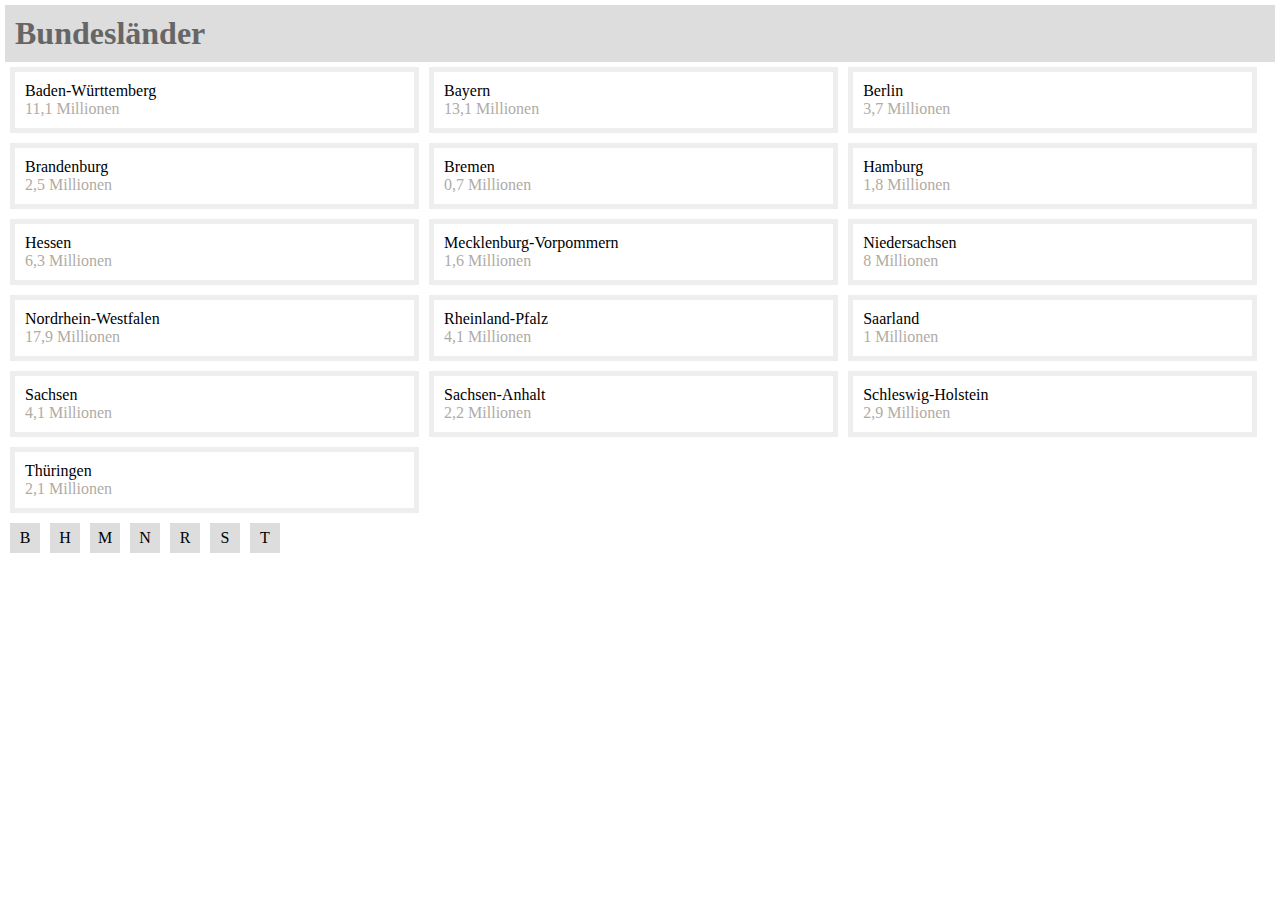
<file: Codingchallenge Bundeslaender/index.html>
<!DOCTYPE html>
<html lang="en">

<head>
    <meta charset="UTF-8">
    <meta name="viewport" content="width=device-width, initial-scale=1.0">
    <title>Coding Challenge</title>
    <link rel="stylesheet" href="style.css">
    <script src="script.js"></script>
</head>

<body onload="init()">
    <header>
        Bundesländer
    </header>

    <div id="content"></div>
    <div id="letters"></div>
</body>

</html>
</file>
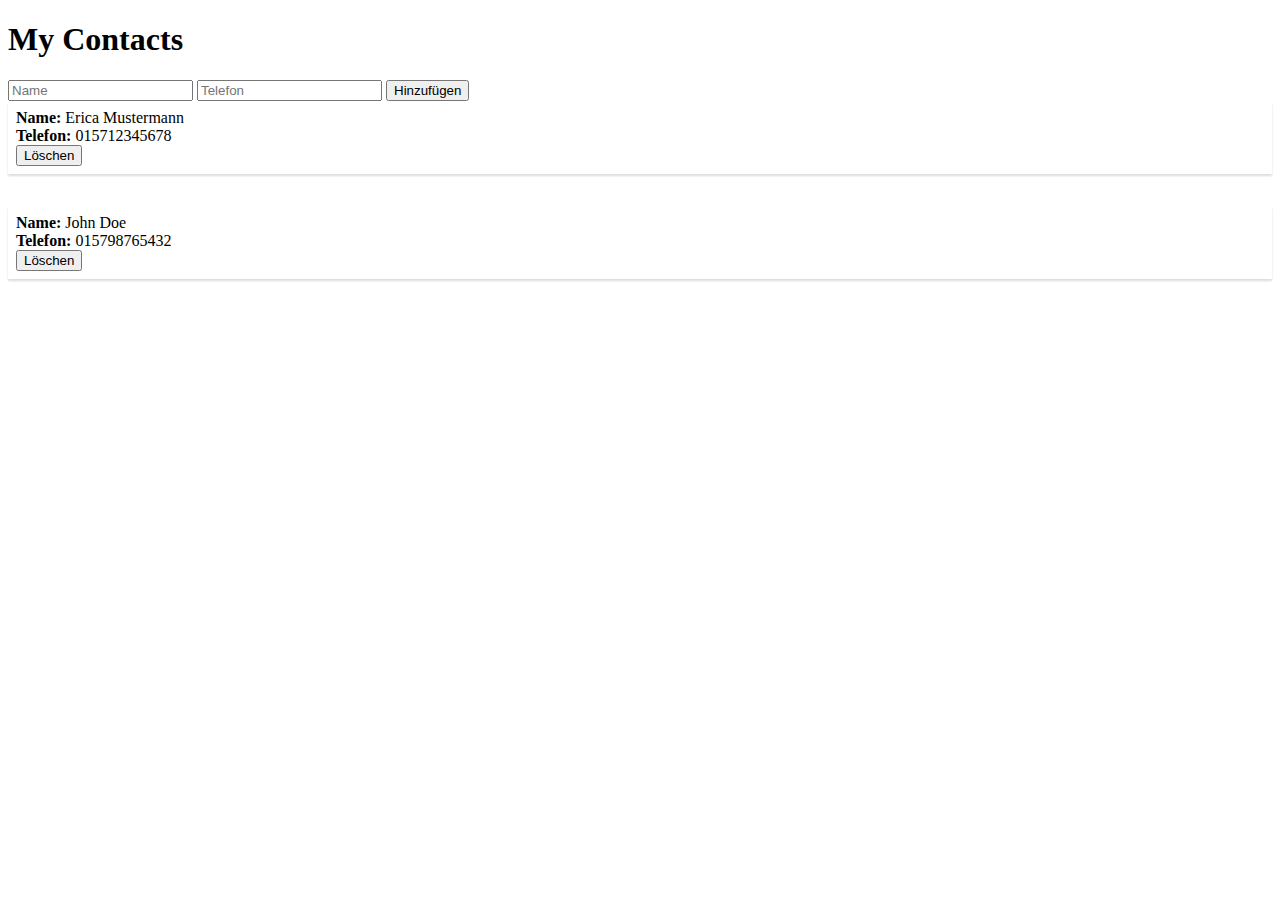
<file: CRUD/index.html>
<!DOCTYPE html>
<html lang="en">

<head>
    <meta charset="UTF-8">
    <meta name="viewport" content="width=device-width, initial-scale=1.0">
    <title>Document</title>
    <link rel="stylesheet" href="style.css">
    <script src="script.js"></script>
</head>

<body onload="render()">
    <div id="content"></div>
</body>

</html>
</file>
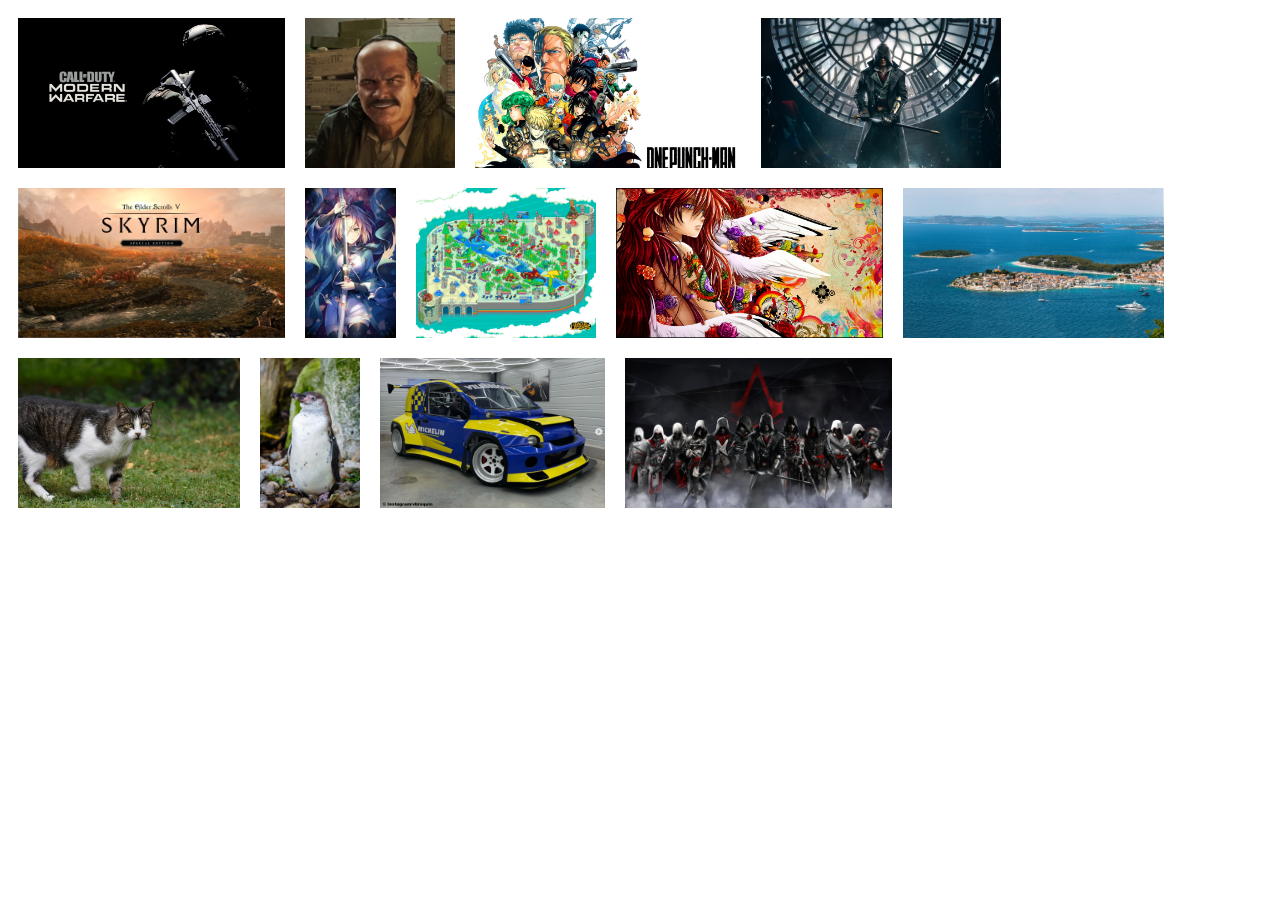
<file: Fotogallerie/index.html>
<!DOCTYPE html>
<html lang="en">

<head>
    <meta charset="UTF-8">
    <meta name="viewport" content="width=device-width, initial-scale=1.0">
    <title>Document</title>
    <link rel="stylesheet" href="style.css">
    <script src="script.js"></script>
</head>

<body onload="load()">
    <div id="highlight" class="photoFocus-bg alignment d-none" onclick="closeImage()">
        <div id="showPhoto"></div>
    </div>

    <section id="photoSection" class="photoSection"></section>
</body>

</html>
</file>
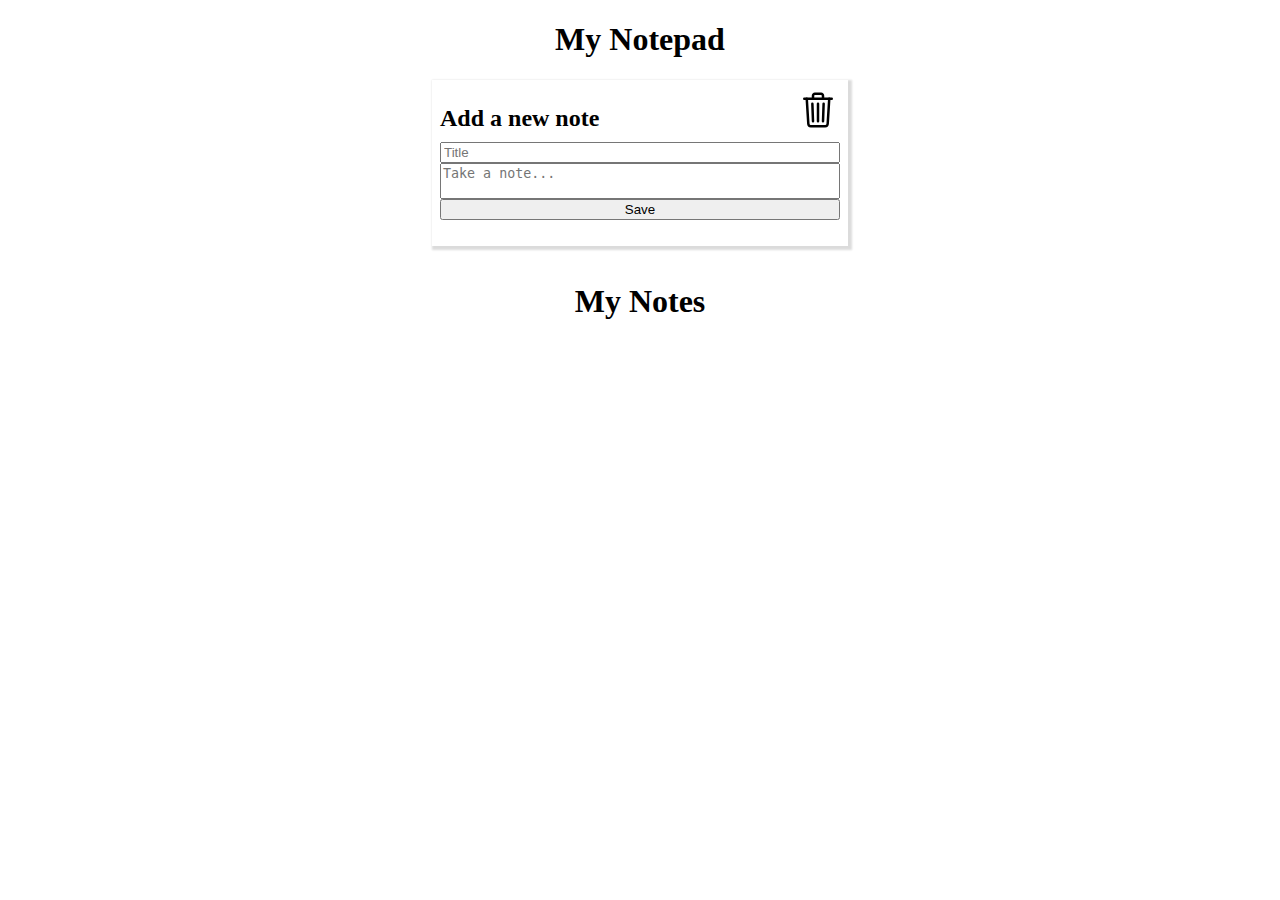
<file: Notizblock/index.html>
<!DOCTYPE html>
<html lang="en">

<head>
    <meta charset="UTF-8">
    <meta name="viewport" content="width=device-width, initial-scale=1.0">
    <title>Memo Pad</title>
    <script src="script.js"></script>
    <link rel="stylesheet" href="style.css">
</head>

<body onload="render()">
    <h1>My Notepad</h1>

    <div id="deletedNoteSection">
        <div id="deletedSection" class="d-none delNoteSection-bg">
        </div>
    </div>

    <section id="newNoteSection">
    </section>

    <section id="spaceForNotes">
    </section>


</body>

</html>
</file>
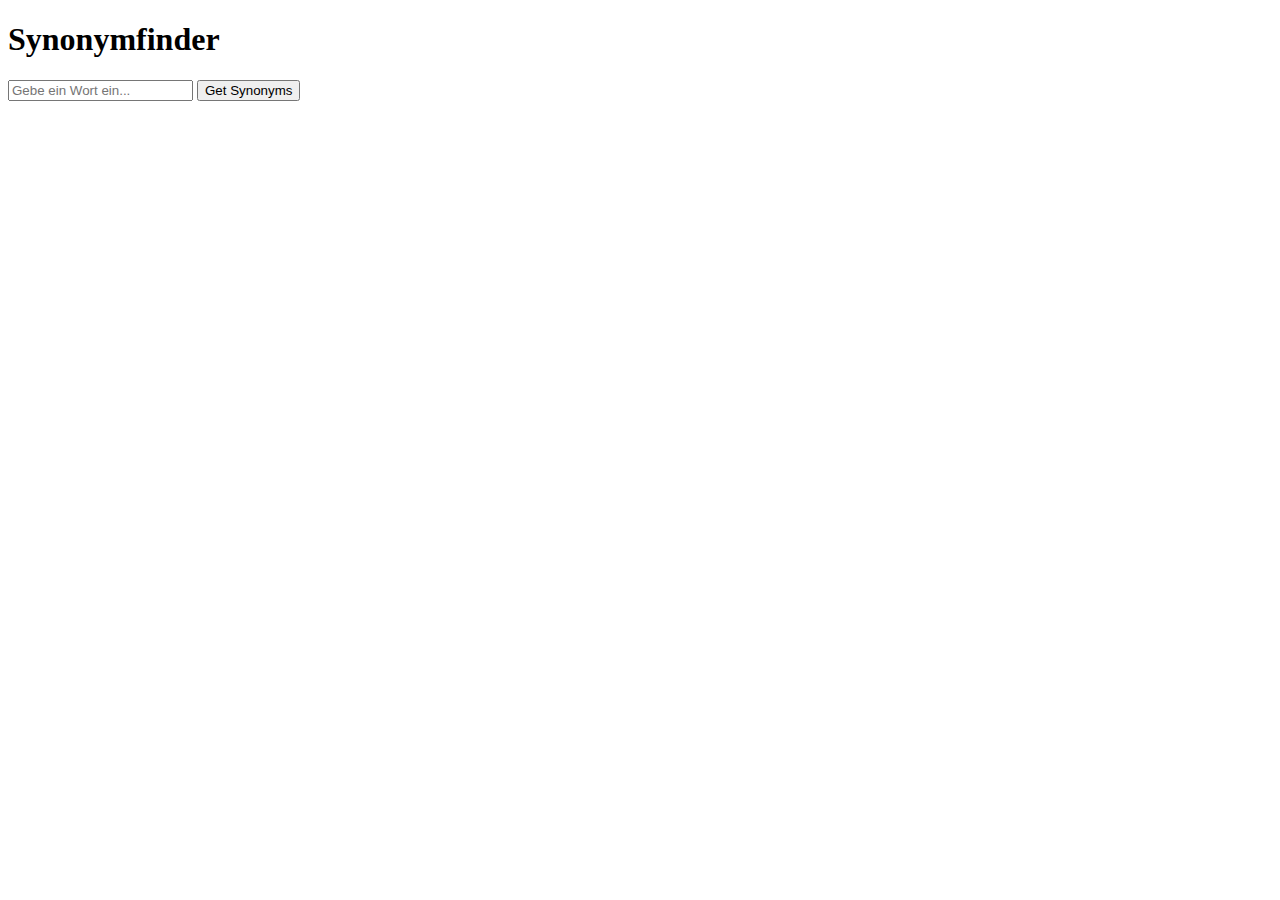
<file: OpenThesaurus/index.html>
<!DOCTYPE html>
<html lang="en">

<head>
    <meta charset="UTF-8">
    <meta name="viewport" content="width=device-width, initial-scale=1.0">
    <title>Finde dein Synonym</title>
</head>

<body>
    <script>
        async function getSynonyms() {
            let query = document.getElementById('searchQuery').value;
            let url = `https://www.openthesaurus.de/synonyme/search?q=${query}&format=application/json`;
            let response = await fetch(url);
            let responseAsJSON = await response.json();
            let synsets = responseAsJSON['synsets'];
            renderSynsets(synsets);
        }

        function renderSynsets(synsets) {
            let container = document.getElementById('container');

            container.innerHTML = `<div>Es wurden <b>${synsets.length}</b> Synonym-Sets gefunden.</div>`;

            for (let i = 0; i < synsets.length; i++) {
                const synset = synsets[i];
                let terms = synset['terms']; //Ist ein Array
                container.innerHTML += `<h2>Synonym-Set mit ID ${synset['id']}</h2>`;

                for (let j = 0; j < terms.length; j++) {
                    const term = terms[j];
                    container.innerHTML += `<div>${term['term']}</div>`;
                }
            }
        }
    </script>
    
    <h1>Synonymfinder</h1>
    <input type="text" placeholder="Gebe ein Wort ein..." id="searchQuery">
    <button onclick="getSynonyms()">Get Synonyms</button>
    <div id="container"></div>
</body>

</html>
</file>
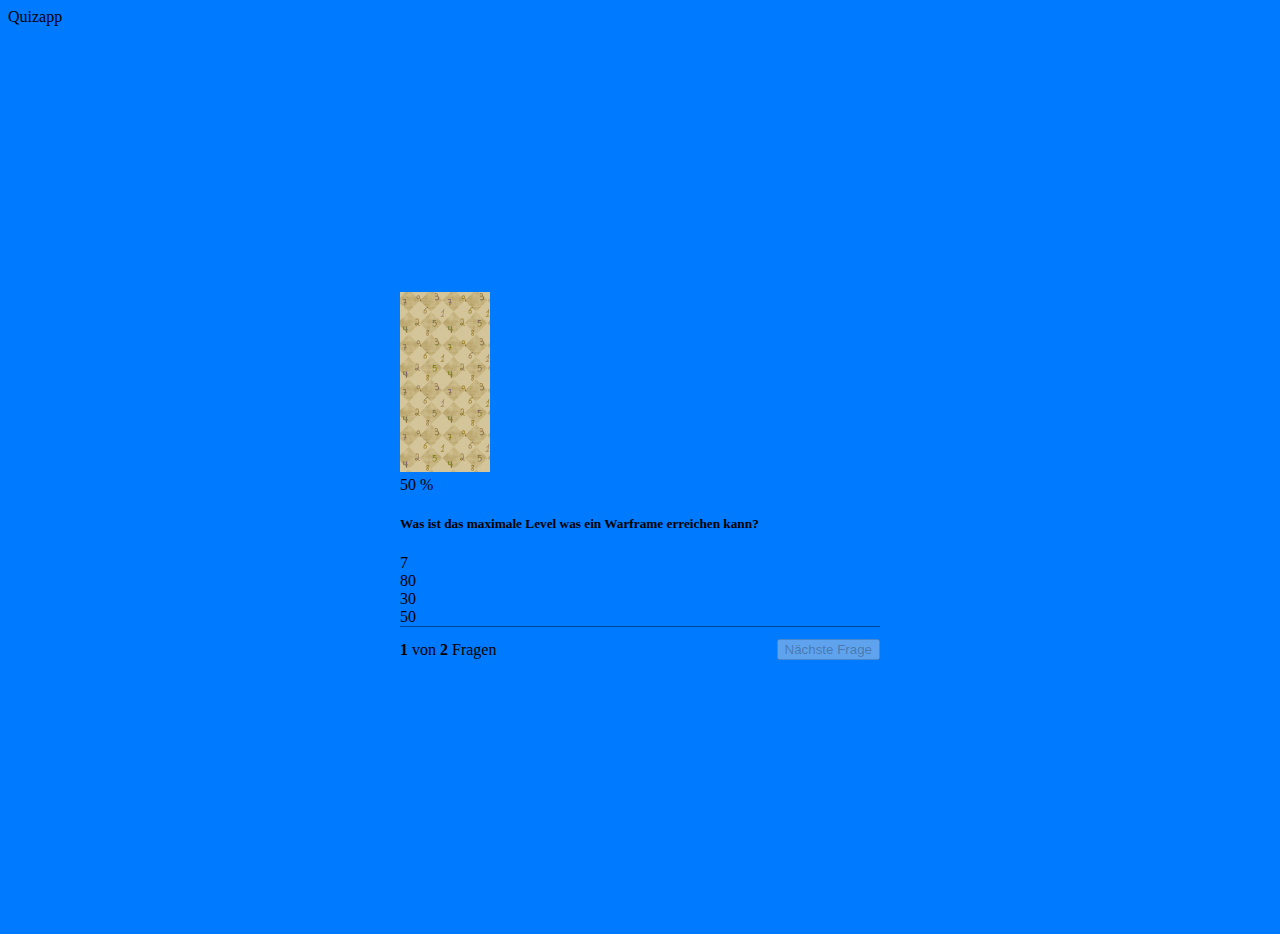
<file: Quizapp/index.html>
<!DOCTYPE html>
<html lang="en">

<head>
    <meta charset="UTF-8">
    <meta name="viewport" content="width=device-width, initial-scale=1.0">
    <title>Document</title>
    <link rel="stylesheet" href="style.css">
    <script src="script.js"></script>

    <!-- Bootstrap files -->
    <link href="https://cdn.jsdelivr.net/npm/bootstrap@5.3.1/dist/css/bootstrap.min.css" rel="stylesheet"
        integrity="sha384-4bw+/aepP/YC94hEpVNVgiZdgIC5+VKNBQNGCHeKRQN+PtmoHDEXuppvnDJzQIu9" crossorigin="anonymous">
    <script src="https://cdn.jsdelivr.net/npm/bootstrap@5.3.1/dist/js/bootstrap.bundle.min.js"
        integrity="sha384-HwwvtgBNo3bZJJLYd8oVXjrBZt8cqVSpeBNS5n7C8IVInixGAoxmnlMuBnhbgrkm"
        crossorigin="anonymous"></script>
</head>

<body onload="init()">
    <nav class="navbar navbar-light bg-light">
        <div class="container-fluid">
            <span class="navbar-brand mb-0 h1">Quizapp</span>
        </div>
    </nav>

    <div class="container">
        <div class="card quiz-card">
            <img src="./img/numbers.jpg" id="header-image" class="card-img-top">

            <div class="progress">
                <div class="progress-bar" style="width: 0%;" id="progress-bar" role="progressbar"></div>
            </div>

            <div class="card-body" id="endScreen" style="display: none;">
                <div class="text-center font-margin">
                    Quiz beendet!
                </div>
                <div class="text-center">
                    Du hast <b id="amount-of-right-questions"></b> Fragen von <b id="fin-max-questions"></b> richtig
                    beantwortet.
                </div>
                <div class="btn-center">
                    <button onclick="restartGame()" class="btn btn-primary">Erneut spielen</button>
                </div>
            </div>

            <div class="card-body" id="questionBody">
                <h5 class="card-title" id="questiontext">Frage</h5>

                <div class="card quiz-answer-card mb-2" onclick="answer('answer_1')">
                    <div class="card-body" id="answer_1">
                        Antwort 1
                    </div>
                </div>
                <div class="card quiz-answer-card mb-2" onclick="answer('answer_2')">
                    <div class="card-body" id="answer_2">
                        Antwort 2
                    </div>
                </div>
                <div class="card quiz-answer-card mb-2" onclick="answer('answer_3')">
                    <div class="card-body" id="answer_3">
                        Antwort 3
                    </div>
                </div>
                <div class="card quiz-answer-card mb-2" onclick="answer('answer_4')">
                    <div class="card-body" id="answer_4">
                        Antwort 4
                    </div>
                </div>

                <div class="question-footer">
                    <span>
                        <b id="current-number">1</b> von <b id="max-questions"></b> Fragen
                    </span>

                    <button id="next-button" onclick="nextQuestion()" disabled class="btn btn-primary">Nächste
                        Frage</button>
                </div>
            </div>
        </div>
    </div>

</body>

</html>
</file>
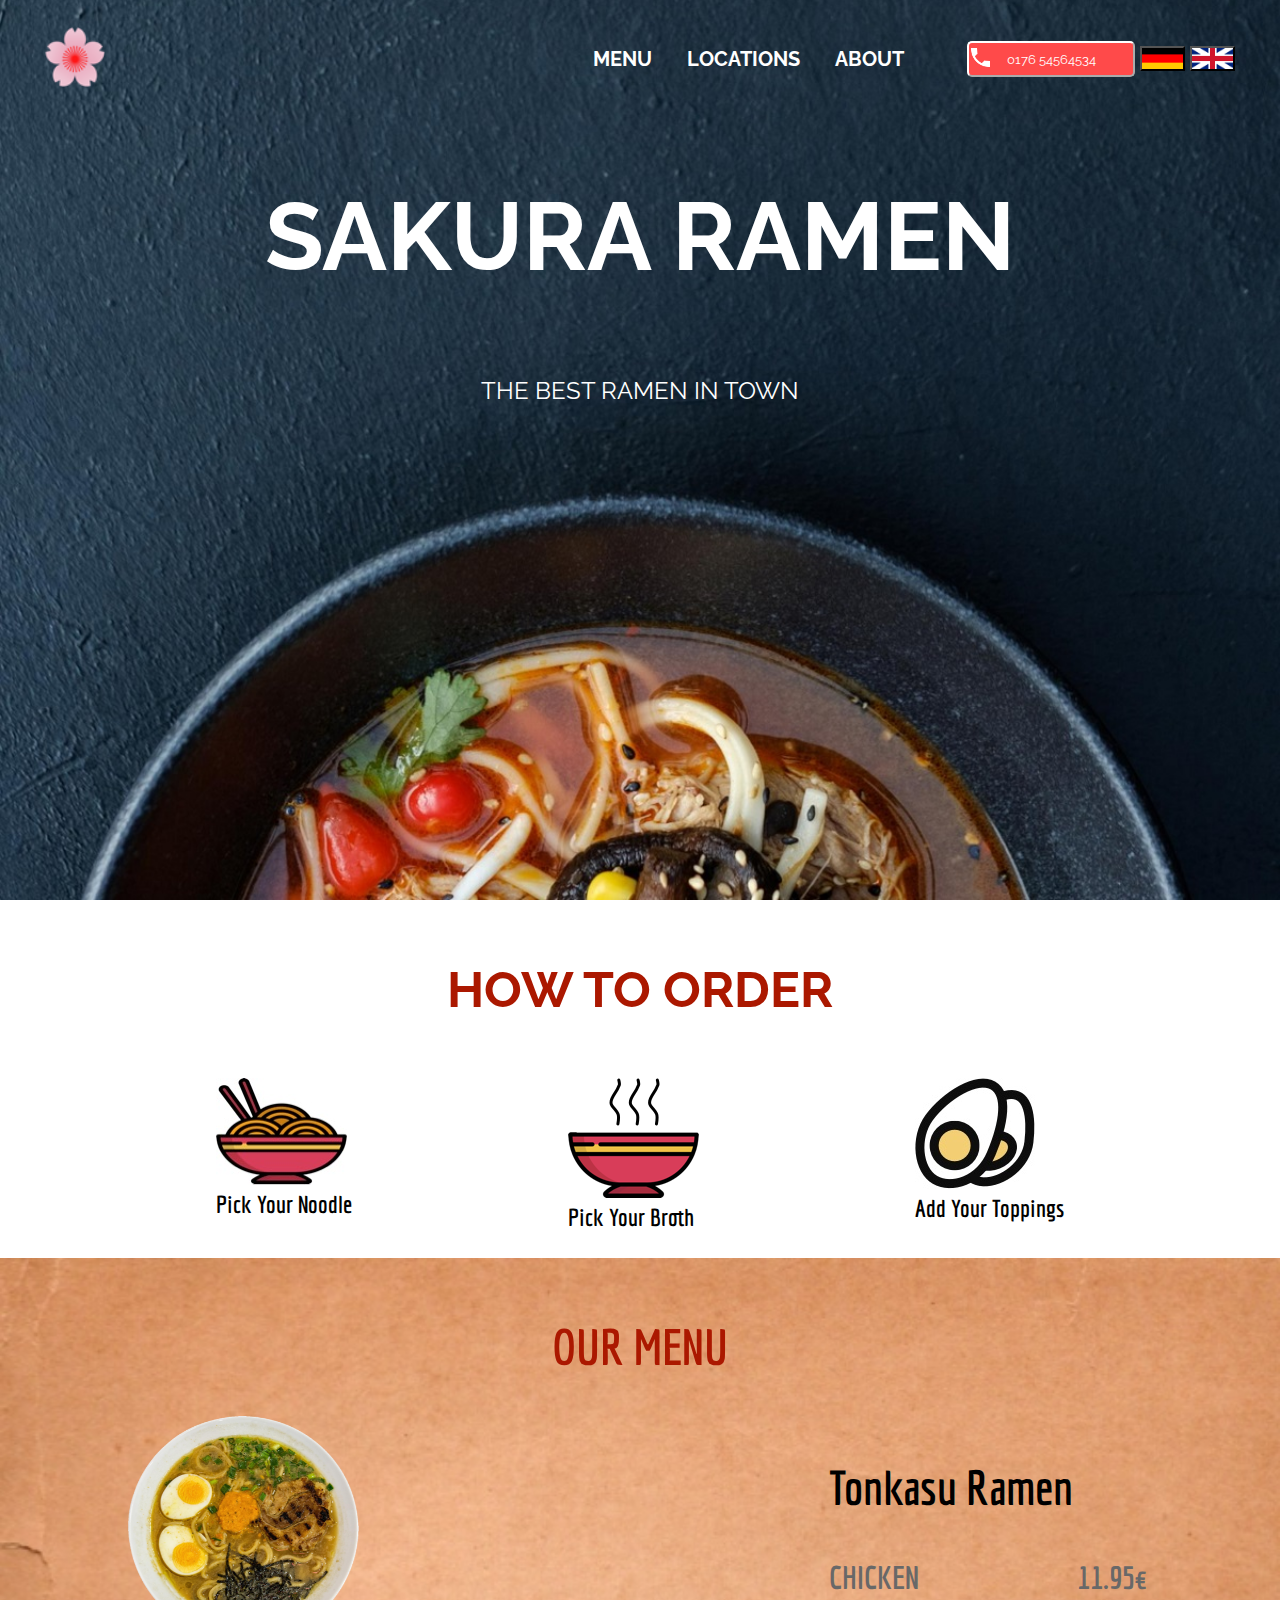
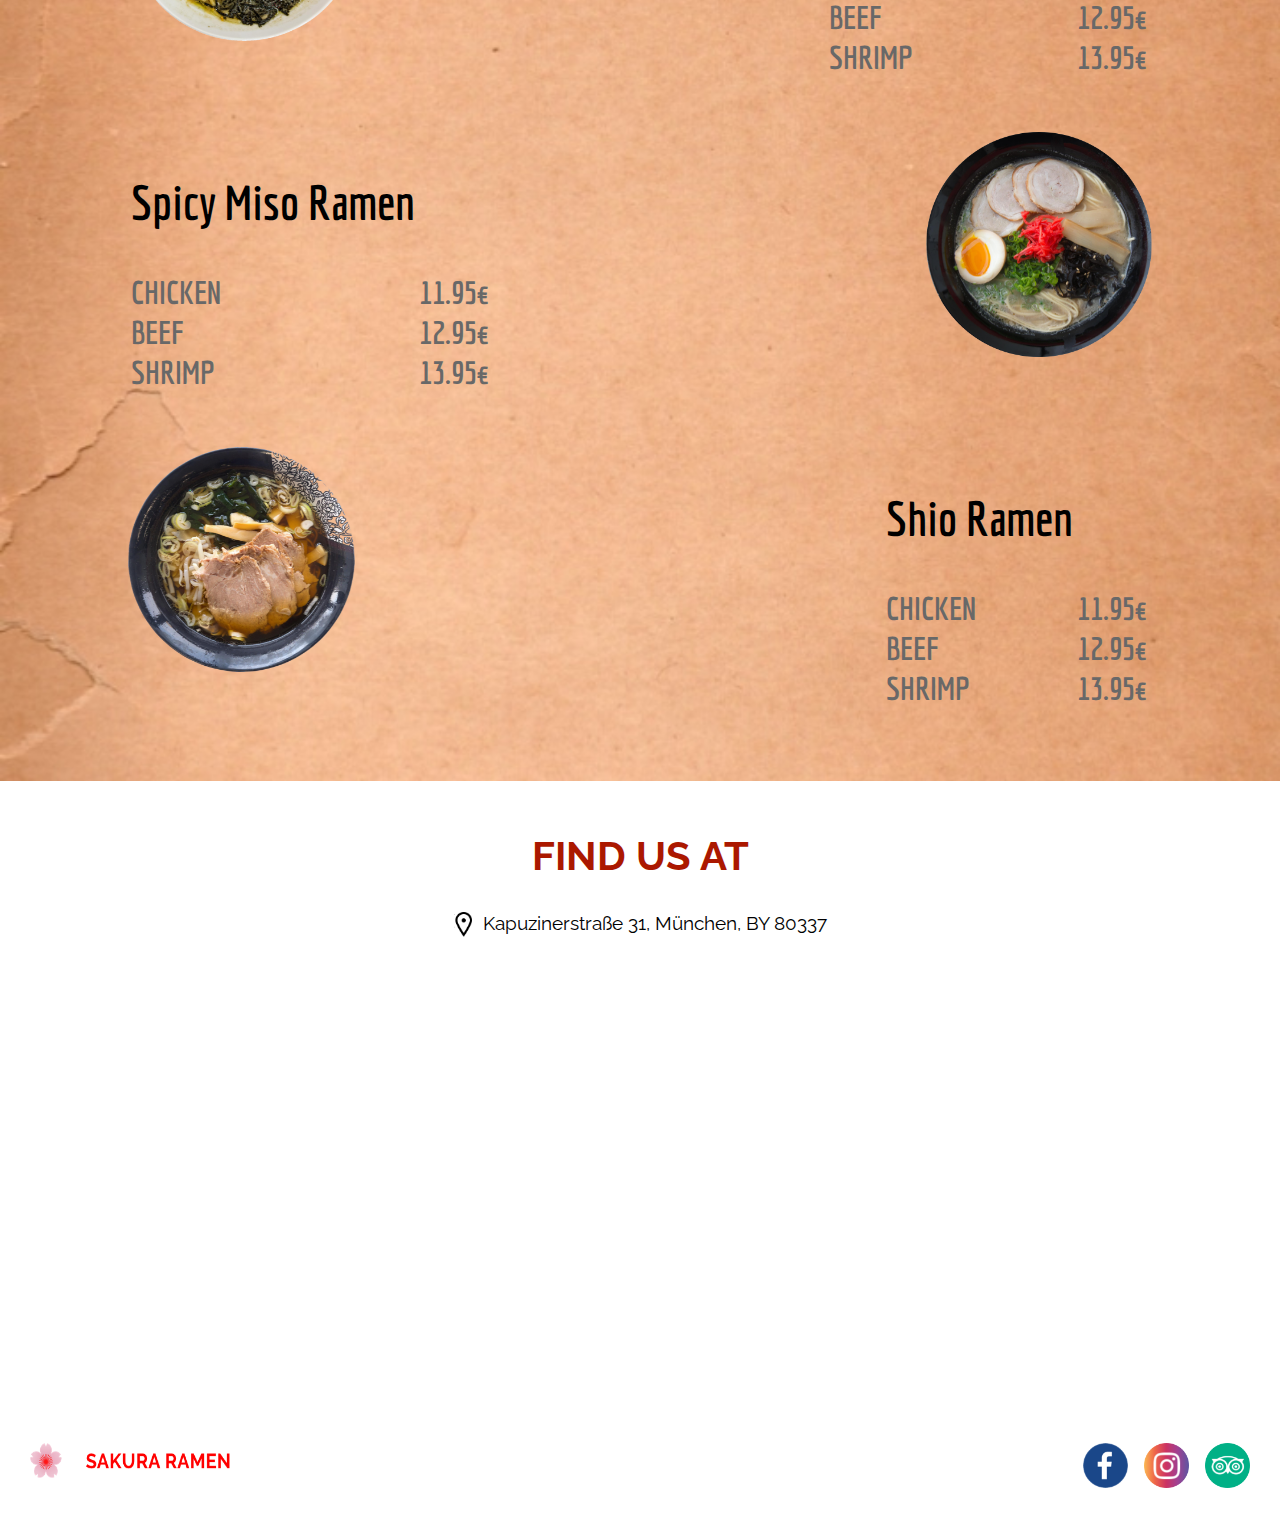
<file: sakura-ramen-translated/index.html>
<!DOCTYPE html>
<html lang="en">

<head>
    <meta charset="UTF-8">
    <meta http-equiv="X-UA-Compatible" content="IE=edge">
    <meta name="viewport" content="width=device-width, initial-scale=1.0">
    <title>Sakura Ramen</title>
    <link rel="stylesheet" href="style.css">
    <link rel="preconnect" href="https://fonts.googleapis.com">
    <link rel="preconnect" href="https://fonts.gstatic.com" crossorigin>
    <link href="https://fonts.googleapis.com/css2?family=Economica:wght@700&family=Raleway:wght@400;700&display=swap"
        rel="stylesheet">
    <link href="https://fonts.googleapis.com/css2?family=Raleway&display=swap" rel="stylesheet">
</head>

<body>
    <div>
        <div class="first-container">
            <div class="headline">
                <div class="head">
                    <h1>SAKURA RAMEN</h1>
                </div>
                <div>
                    <h2 id="motto" class="motto">THE BEST RAMEN IN TOWN</h2>
                </div>
            </div>

            <script>
                function german() {
                    document.getElementById("motto").innerHTML = "DIE BESTEN RAMEN IN DER STADT";
                    document.getElementById("first-menu").innerHTML = "MENÜ";
                    document.getElementById("second-menu").innerHTML = "STANDORTE";
                    document.getElementById("third-menu").innerHTML = "ÜBER UNS";
                    document.getElementById("order-headline").innerHTML = "WIE ICH BESTELLE";
                    document.getElementById("noodle-language").innerHTML = "Wähle deine Nudeln";
                    document.getElementById("broth-language").innerHTML = "Wähle deine Brühe";
                    document.getElementById("topping-language").innerHTML = "Ergänze deine Beläge";
                    document.getElementById("menu-headline").innerHTML = "UNSER MENÜ";
                    document.getElementById("chicken1").innerHTML = "HUHN";
                    document.getElementById("beef1").innerHTML = "SCHWEIN";
                    document.getElementById("shrimp1").innerHTML = "SCHRIMP";
                    document.getElementById("chicken2").innerHTML = "HUHN";
                    document.getElementById("beef2").innerHTML = "SCHWEIN";
                    document.getElementById("shrimp2").innerHTML = "SCHRIMP";
                    document.getElementById("chicken3").innerHTML = "HUHN";
                    document.getElementById("beef3").innerHTML = "SCHWEIN";
                    document.getElementById("shrimp3").innerHTML = "SCHRIMP";
                    document.getElementById("chicken4").innerHTML = "HUHN";
                    document.getElementById("beef4").innerHTML = "SCHWEIN";
                    document.getElementById("shrimp4").innerHTML = "SCHRIMP";
                    document.getElementById("map-headline").innerHTML = "FINDE UNS HIER";
                }
                function english() {
                    document.getElementById("motto").innerHTML = "THE BEST RAMEN IN TOWN";
                    document.getElementById("first-menu").innerHTML = "MENU";
                    document.getElementById("second-menu").innerHTML = "LOCATIONS";
                    document.getElementById("third-menu").innerHTML = "ABOUT";
                    document.getElementById("order-headline").innerHTML = "HOW TO ORDER";
                    document.getElementById("noodle-language").innerHTML = "Pick Your Noodle";
                    document.getElementById("broth-language").innerHTML = "Pick Your Broth";
                    document.getElementById("topping-language").innerHTML = "Add Your Toppings";
                    document.getElementById("menu-headline").innerHTML = "OUR MENU";
                    document.getElementById("chicken1").innerHTML = "CHICKEN";
                    document.getElementById("beef1").innerHTML = "BEEF";
                    document.getElementById("shrimp1").innerHTML = "SHRIMP";
                    document.getElementById("chicken2").innerHTML = "CHICKEN";
                    document.getElementById("beef2").innerHTML = "BEEF";
                    document.getElementById("shrimp2").innerHTML = "SHRIMP";
                    document.getElementById("chicken3").innerHTML = "CHICKEN";
                    document.getElementById("beef3").innerHTML = "BEEF";
                    document.getElementById("shrimp3").innerHTML = "SHRIMP";
                    document.getElementById("chicken4").innerHTML = "CHICKEN";
                    document.getElementById("beef4").innerHTML = "BEEF";
                    document.getElementById("shrimp4").innerHTML = "SHRIMP";
                    document.getElementById("map-headline").innerHTML = "FIND US AT";
                }
            </script>

            <div class="menu">
                <div>
                    <img src="./img/saku.png" height="60px" width="60px">
                </div>

                <div class="menu-addon">
                    <div>
                        <a id="first-menu" href="#jump-menu">MENU</a>
                        <a id="second-menu" href="#jump-address">LOCATIONS</a>
                        <a id="third-menu" href="#jump-address">ABOUT</a>
                    </div>

                    <div class="btn">
                        <a href="tel:0176 54564534">
                            <div class="phone-img">
                                <img src="./img/phone.png" height="25px" width="25px">
                            </div>
                            <button class="button-style" type="button">0176 54564534</button>
                        </a>
                    </div>

                    <div>
                        <button onclick="german()" class="german-btn"></button>
                        <button onclick="english()" class="english-btn"></button>
                    </div>
                </div>
            </div>
        </div>

        <div>
            <div class="howtoorder">
                <h2 id="order-headline" class="subheadline-font">HOW TO ORDER</h2>
            </div>

            <div class="food-icons">
                <div class="font-align">
                    <div>
                        <img src="./img/bowl_icon.jpg">
                    </div>
                    <div id="noodle-language">
                        Pick Your Noodle
                    </div>
                </div>
                <div class="font-align">
                    <div>
                        <img src="./img/broth_icon.png">
                    </div>
                    <div id="broth-language">
                        Pick Your Broth
                    </div>
                </div>
                <div class="font-align">
                    <div>
                        <img src="./img/eggs_icon.jpg">
                    </div>
                    <div id="topping-language">
                        Add Your Toppings
                    </div>
                </div>
            </div>
        </div>

        <div class="third-container">
            <div class="third-headline" id="jump-menu">
                <h2 id="menu-headline" class="subheadline-font">OUR MENU</h2>
            </div>

            <div class="food-layout">
                <div>
                    <img class="food-size" src="./img/r1.png">
                </div>

                <div class="food-table">
                    <table>
                        <th>
                            <h2>Tonkasu Ramen</h2>
                        </th>
                        <tr>
                            <td id="chicken1">CHICKEN</td>
                            <td>11.95€</td>
                        </tr>
                        <tr>
                            <td id="beef1">BEEF</td>
                            <td>12.95€</td>
                        </tr>
                        <tr>
                            <td id="shrimp1">SHRIMP</td>
                            <td>13.95€</td>
                        </tr>
                    </table>
                </div>
            </div>

            <div class="pc-display">
                <div class="food-layout">
                    <div class="miso-food-table">
                        <table>
                            <th>
                                <h2>Spicy Miso Ramen</h2>
                            </th>
                            <tr>
                                <td id="chicken2">CHICKEN</td>
                                <td>11.95€</td>
                            </tr>
                            <tr>
                                <td id="beef2">BEEF</td>
                                <td>12.95€</td>
                            </tr>
                            <tr>
                                <td id="shrimp2">SHRIMP</td>
                                <td>13.95€</td>
                            </tr>
                        </table>
                    </div>

                    <div>
                        <img class="miso-food-size" src="./img/r2.png">
                    </div>
                </div>
            </div>

            <div class="mobile-display">
                <div class="food-layout">
                    <div>
                        <img class="miso-food-size" src="./img/r2.png">
                    </div>

                    <div class="miso-food-table">
                        <table>
                            <th>
                                <h2>Spicy Miso Ramen</h2>
                            </th>
                            <tr>
                                <td id="chicken3">CHICKEN</td>
                                <td>11.95€</td>
                            </tr>
                            <tr>
                                <td id="beef3">BEEF</td>
                                <td>12.95€</td>
                            </tr>
                            <tr>
                                <td id="shrimp3">SHRIMP</td>
                                <td>13.95€</td>
                            </tr>
                        </table>
                    </div>
                </div>
            </div>

            <div class="food-layout">
                <div>
                    <img class="food-size" src="./img/r3.png">
                </div>

                <div class="food-table">
                    <table>
                        <th>
                            <h2>Shio Ramen</h2>
                        </th>
                        <tr>
                            <td id="chicken4">CHICKEN</td>
                            <td>11.95€</td>
                        </tr>
                        <tr>
                            <td id="beef4">BEEF</td>
                            <td>12.95€</td>
                        </tr>
                        <tr>
                            <td id="shrimp4">SHRIMP</td>
                            <td>13.95€</td>
                        </tr>
                    </table>
                </div>
            </div>
        </div>

        <div>
            <div class="address" id="jump-address">
                <h2 id="map-headline" class="findusat">FIND US AT</h2>

                <div class="pointer-layout">
                    <div>
                        <img class="pointer" src="./img/LO.png">
                    </div>
                    <div class="place">
                        Kapuzinerstraße 31, München, BY 80337
                    </div>
                </div>
            </div>

            <iframe class="map"
                src="https://www.google.com/maps/embed?pb=!1m18!1m12!1m3!1d21564.459820570373!2d19.026450918331346!3d47.49853350000001!2m3!1f0!2f0!3f0!3m2!1i1024!2i768!4f13.1!3m3!1m2!1s0x4741dc6a0c8daa65%3A0xc95d7dba0601f2ec!2sSakura%20Ramen!5e0!3m2!1sde!2sde!4v1682515943681!5m2!1sde!2sde"
                style="border:0;" allowfullscreen="" loading="lazy"
                referrerpolicy="no-referrer-when-downgrade"></iframe>
        </div>

        <div class="footer-layout">
            <div>
                <img class="footer-saku" src="./img/saklogo.png">
            </div>
            <div class="icons">
                <div>
                    <img class="icon-size" src="./img/fb.png">
                </div>
                <div>
                    <img class="icon-size" src="./img/ins.png">
                </div>
                <div>
                    <img class="icon-size" src="./img/tripad.png">
                </div>
            </div>
        </div>
    </div>
</body>

</html>
</file>
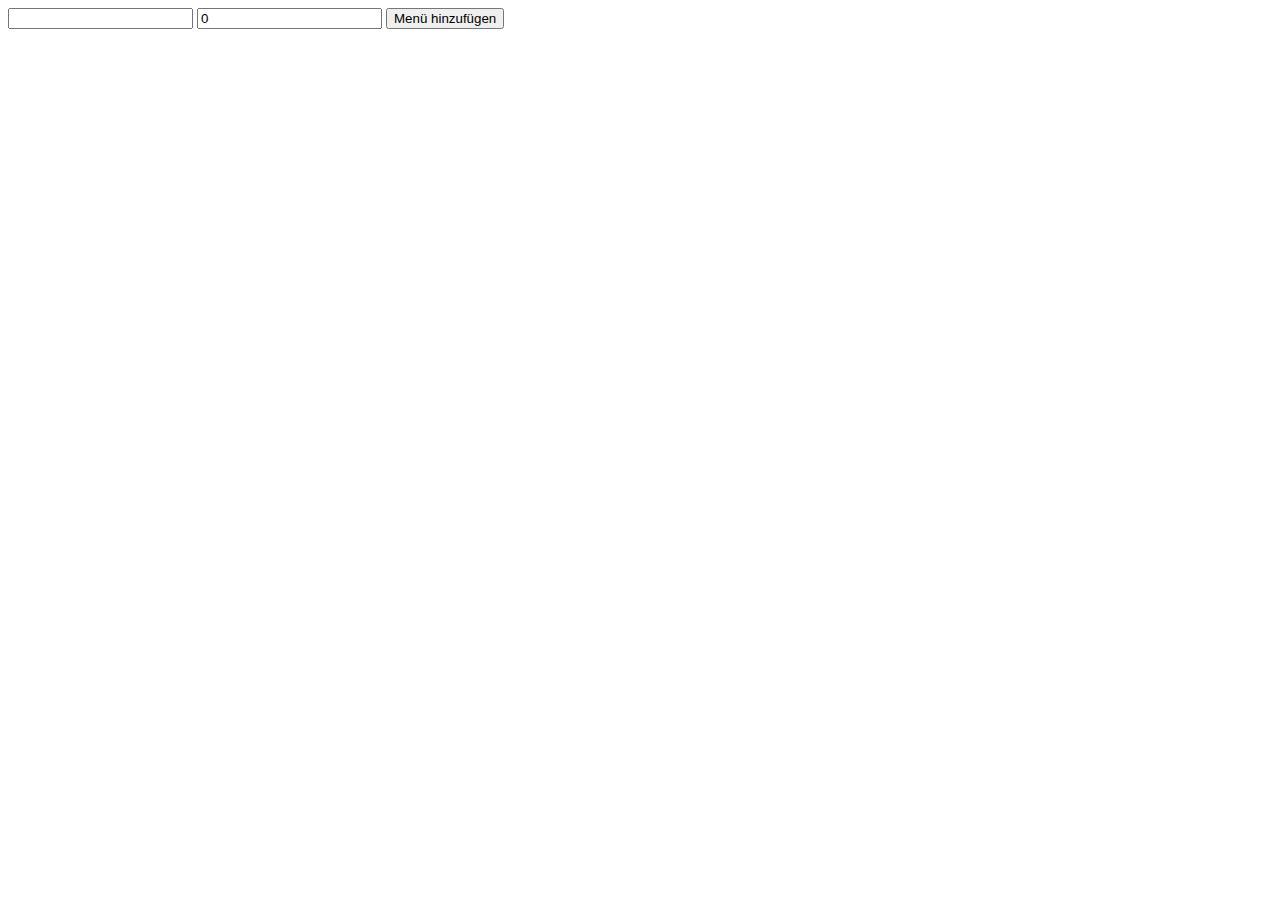
<file: Warenkorb.html>
<!DOCTYPE html>
<html lang="en">

<head>
    <meta charset="UTF-8">
    <meta name="viewport" content="width=device-width, initial-scale=1.0">
    <title>Document</title>

    <script>
        let menus = ['Pizza Salami', 'Pizza Brokkoli', 'Pizza Normal'];
        let prices = [8.00, 7.00, 6.00];
        let amounts = [1, 2, 3];

        function getValueFromInput(id) {
            return document.getElementById(id).value;
        }

        function getMenuFromInput() {
            let menu = getValueFromInput('menu').trim();

            if (menu == null || menu == "") {
                alert("Bitte ein Menü eingeben");
            }
            else {
                return menu;
            }
        }

        function getPriceFromInput() {
            let price = +getValueFromInput('price');

            if (price == null || price == "") {
                alert("Bitte einen Preis eingeben");
            }
            else {
                return price;
            }
        }

        function onAddMenu() {
            if (getMenuIndex(getMenuFromInput()) == -1) {
                menus.push(getMenuFromInput());
                prices.push(getPriceFromInput());
                amounts.push(1);
            }
            else{
                let i = getMenuIndex(getMenuFromInput());
                amounts[i]++;
            }
        }

        function getMenuIndex(menu) {
            return menus.indexOf(menu);
        }
    </script>
</head>

<body>
    <input id="menu" minlength="1">
    <input id="price" type="number" min="0" value="0">
    <button onclick="onAddMenu()">Menü hinzufügen</button>

</body>

</html>
</file>
<file: Codingchallenge Bundeslaender/style.css>
body{
    margin: 5px;
}

header{
    color: rgb(102,102,102);
    background-color: rgb(221,221,221);
    padding: 10px;
    font-size: 32px;
    font-weight: bold;
    text-transform: capitalize;
}

.card{
    text-decoration: none;
    display: block;
    border: 5px solid rgb(238,238,238);
    color: black;
    width: calc(33% - 10px);
    padding: 10px;
    box-sizing: border-box;
    margin: 5px;
}

.card:hover{
    border: 5px solid gray;
}

.country-population{
    color: rgb(176,171,165);
}

#content{
    display: flex;
    flex-wrap: wrap;
}

#letters{
    display: flex;
    flex-wrap: wrap;
    gap: 10px;
    padding-top: 5px;
    padding-left: 5px;
}

.letter-box{
    height: 30px;
    width: 30px;
    background-color: rgb(221,221,221);
    display: flex;
    justify-content: center;
    align-items: center;
}

.letter-box:hover{
    cursor: pointer;
    background-color: rgb(158, 158, 158);;
}

@media(max-width: 800px){
    .country-card{
        width: calc(50% - 10px);
    }
}

@media(max-width: 500px){
    .country-card{
        width: calc(100% - 10px);
    }
}
</file>
<file: CRUD/style.css>
.card{
    box-shadow: 0 2px 2px 0 rgb(0 0 0 / 14%);
    padding: 8px;
    margin-bottom: 32px;
}
</file>
<file: Fotogallerie/style.css>
.photoSection {
    display: flex;
    flex-wrap: wrap;
}

.imgbox {
    height: 150px;
    margin: 10px;
}

.imgbox img {
    height: 100%;
    width: 100%;
    object-fit: cover;
    transition: all 300ms ease-in-out;
}

.imgbox img:hover{
    box-shadow: 0 3px 8px black;
    height: 102%;
    width: 101%;
}

.selected-image{
    height: 150px;
    margin: 10px;
}

.selected-image img{
    height: 100%;
    width: 100%;
    object-fit: cover;
}

.alignment{
    display: flex;
}

.photoFocus-bg {
    background-color: black;
    z-index: 999;
    position: fixed;
    left: 0;
    right: 0;
    bottom: 0;
    top: 0;
    display: flex;
    justify-content: center;
    align-items: center;
}

.photoFocus {
    height: 100vh;
}

.d-none{
    display: none;
}
</file>
<file: Notizblock/style.css>
html{
    scroll-behavior: smooth;
}

body{
    margin: 0px;
}

.newNoteBox{
    display: flex;
    justify-content: center;
}

.trashcan{
    height: 40px;
    width: 40px;
    position: absolute;
    right: 10px;
    top: 10px;
}

.trashcan:hover{
    cursor: pointer;
    background-image: url("./img/darktrashcan.svg");
}

.position-relative{
    position: relative;
}

.layout{
    width: 80%;
    display: flex;
    justify-content: center;
    align-content: space-evenly;
    flex-direction: column;
    height: 150px;
    width: 400px;
}

textarea{
    resize: none;
}

.visuals{
    box-shadow: 2px 2px 2px 2px rgb(0 0 0 / 14%);
    padding: 8px;
    margin-bottom: 16px;
}

h1{
    text-align: center;
}

h2{
    margin-bottom: 10px;
    margin-top: 0;
}

.margin-side{
    margin-left: 10px;
    margin-right: 10px;
}

.d-none{
    display: none;
}

.delNoteSection-bg{
    background-color: lightgray;
    z-index: 999;
    position: fixed;
    left: 0;
    right: 0;
    bottom: 0;
    top: 0;
}

.exitDeletedNotes{
    position: absolute;
    right: 20px;
    top: 20px;
    height: 40px;
    width: 40px;
}
</file>
<file: Quizapp/style.css>
body{
    background-color: #007AFF !important;
}

.container{
    background-color: #007AFF !important;
    min-height: 100vh;
    display: flex;
    justify-content: center;
    align-items: center;
}

.quiz-card{
    width: 30rem;
}

.card img{
    height: 180px;
    object-fit: cover;
}

.question-footer{
    border-top: 1px solid rgba(0, 0, 0, 0.4);
    display: flex;
    justify-content: space-between;
    align-items: center;
    padding-top: 12px;
}

.quiz-answer-card:hover{
    cursor: pointer;
    background-color: rgba(0,0,0,0.05);
}

.bg-success, .bg-danger{
    color: white !important;
}

.width-100{
    width: 100%;
}

.text-center{
    text-align: center;
}

.font-margin{
    font-size: 38px;
    margin-bottom: 32px;
}

.btn-center{
    display: flex;
    justify-content: center;
    margin-top: 24px;
}
</file>
<file: sakura-ramen-translated/style.css>
html {
    scroll-behavior: smooth;
}

body {
    margin: 0;
}

.first-container {
    height: 100vh;
    background-image: url("./img/bgr1.jpg");
    background-size: cover;
    background-position: bottom;
}

.german-btn{
    margin-left: 5px;
    background-image: url("./img/ger.png");
    background-size: cover;
    background-position: center;
    height: 25px;
    width: 45px;
}

.english-btn{
    background-image: url("./img/eng.jpg");
    background-size: cover;
    background-position: center;
    height: 25px;
    width: 45px;
}

.headline {
    width: 100%;
    height: 60vh;
    position: absolute;
    display: flex;
    justify-content: center;
    align-items: center;
    flex-direction: column;
    color: white;
}

.head {
    font-family: 'Raleway', 'sans-serif';
    font-weight: bold;
    font-size: xxx-large;
}

.motto {
    font-family: 'Raleway', 'sans-serif';
    font-size: x-large;
    font-weight: normal;
}

.menu {
    left: 5vh;
    top: 3vh;
    right: 5vh;
    font-family: 'Raleway', sans-serif;
    font-weight: bold;
    position: absolute;
    display: flex;
    justify-content: space-between;
}

.menu a {
    color: white;
    text-decoration: none;
    font-weight: bold;
    margin-left: 30px;
}

.menu a:hover {
    color: rgb(155, 155, 155);
}

.menu-addon {
    display: flex;
    align-items: center;
    font-size: 20px;
}

.btn {
    display: flex;
    margin-left: 2.6vw;
}

.phone-img {
    position: absolute;
    margin-top: 0.4vh;
    margin-left: 0.1vw;
}

.button-style {
    font-family: 'Raleway', sans-serif;
    background-color: rgb(255, 74, 74);
    color: white;
    border-radius: 5px;
    border-color: white;
    height: 36px;
    width: 168px;
}

.button-style:hover {
    background-color: rgb(255, 121, 121);
    cursor: pointer;
}

.howtoorder {
    width: 100%;
    font-family: 'Raleway', sans-serif;
    display: flex;
    justify-content: center;
    align-items: center;
    color: #ab1800;
    padding-top: 2vh;
    padding-bottom: 2vh;
}

.subheadline-font {
    font-size: 50px;
    font-weight: bold;
}

.food-icons {
    display: flex;
    justify-content: space-evenly;
    font-size: x-large;
    padding-bottom: 3vh;
    font-family: 'Economica', sans-serif;
    font-weight: bold;
}

.third-container {
    font-family: 'Economica', sans-serif;
    background-image: url("img/background.jpg");
    background-size: cover;
    display: flex;
    flex-direction: column;
    justify-content: space-between;
    padding-top: 2vh;
    padding-bottom: 2vh;
}

th {
    text-align: left;
    color: black;
}

.food-size {
    object-fit: contain;
    object-position: left;
    height: 25vh;
    width: 30vw;
}

.miso-food-size {
    object-fit: contain;
    object-position: right;
    height: 25vh;
    width: 30vw;
}

.third-headline {
    width: 100%;
    display: flex;
    justify-content: center;
    color: #ab1800;
}

.food-layout {
    display: flex;
    justify-content: space-evenly;
    padding-bottom: 6vh;
}

.food-table {
    display: flex;
    align-items: flex-end;
    flex-direction: column;
    justify-content: center;
    width: 40%;
    font-size: xx-large;
    font-weight: bold;
    color: rgb(104, 104, 104);
}

.miso-food-table {
    display: flex;
    align-items: flex-start;
    flex-direction: column;
    justify-content: center;
    width: 40%;
    font-size: xx-large;
    font-weight: bold;
    color: rgb(104, 104, 104);
}

.address {
    padding-top: 2vh;
    padding-bottom: 2vh;
    display: flex;
    justify-content: center;
    align-items: center;
    flex-direction: column;
}

.findusat {
    color: #ab1800;
    font-family: 'Raleway', sans-serif;
    font-size: 40px;
}

.pointer-layout {
    width: 100%;
    display: flex;
    justify-content: center;
}

.pointer {
    padding-right: 10px;
    height: 25px;
    width: 20px;
    object-fit: contain;
}

.place {
    font-size: larger;
    font-family: 'Raleway', sans-serif;
}

.map {
    width: 100%;
    height: 50vh;
}

.footer-layout {
    display: flex;
    justify-content: space-between;
    padding: 30px;
}

.footer-saku {
    height: 35px;
    width: 200px;
}

.icons {
    display: flex;
    justify-content: space-evenly;
}

.icon-size {
    height: 45px;
    width: 45px;
    margin-left: 16px;
}

.mobile-display{
    display: none;
}

@media(max-width: 750px) {
    .menu-addon {
        display: none;
    }

    .food-icons{
        display: flex;
        align-items: center;
        flex-direction: column;
    }

    .font-align{
        margin-bottom: 20px;
    }

    .icon-size{
        height: 25px;
        width: 25px;
        padding: 5px;
    }

    .footer-saku{
        padding: 10px;
        height: 15px;
        width: 100px;
    }

    .food-layout{
        display: flex;
        flex-direction: column;
        align-items: center;
    }

    .food-size{
        object-fit: contain;
        height: 35vh;
        width: 40vw;
    }

    .miso-food-size {
        object-fit: contain;
        height: 35vh;
        width: 40vw;
    }

    .subheadline-font{
        text-align: center;
    }

    .food-table{
        align-items: center;
    }

    .miso-food-table {
        align-items: center;        
    }

    .pc-display{
        display: none;
    }

    .mobile-display{
        display: contents;
    }
}

@media(max-width: 770px) {
    .headline {
        text-align: center;
    }
}
</file>
